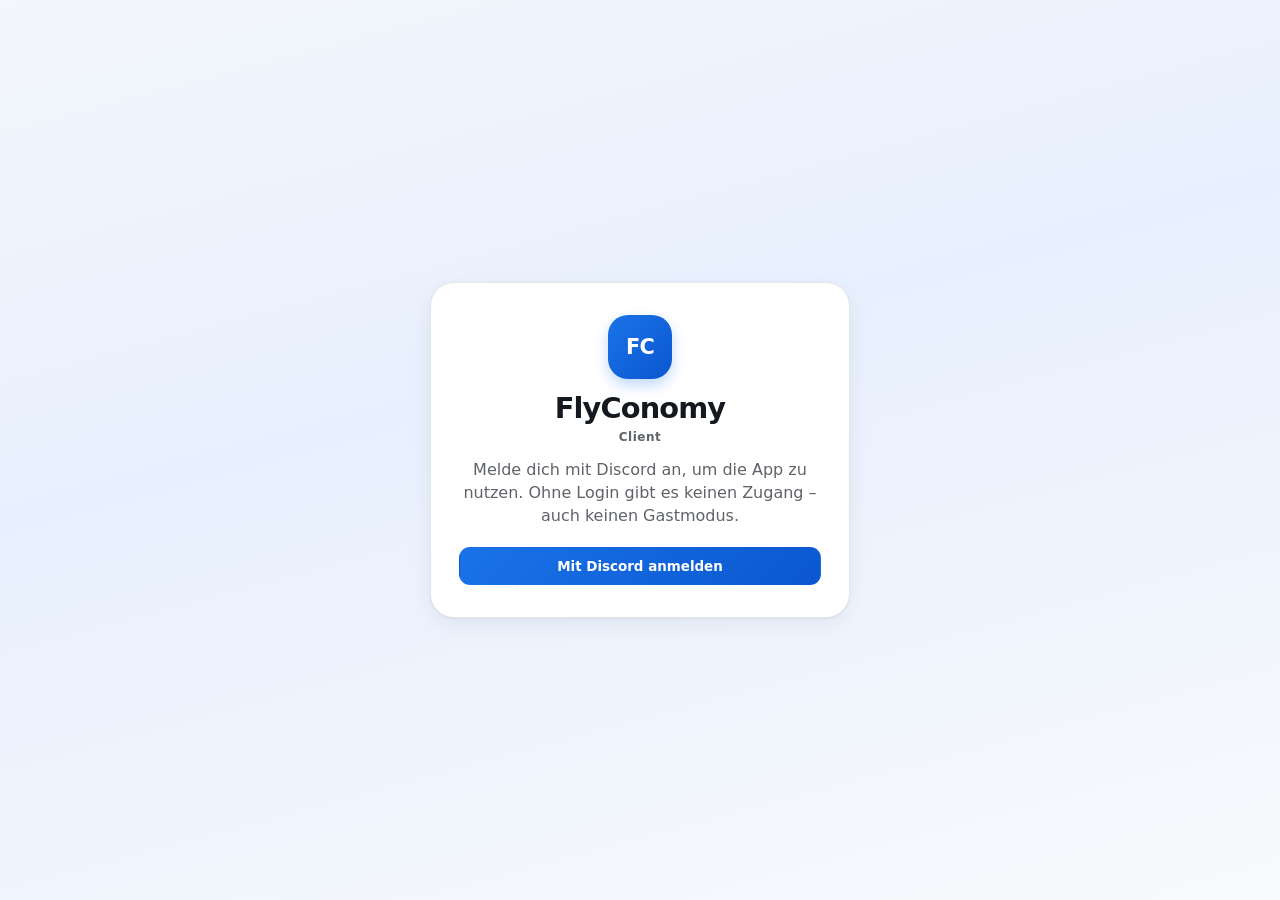
<file: ui/index.html>
<!DOCTYPE html>
<html lang="de">
<head>
  <meta charset="utf-8" />
  <meta name="viewport" content="width=device-width, initial-scale=1" />
  <title>FlyConomy</title>
  <link rel="stylesheet" href="https://cdnjs.cloudflare.com/ajax/libs/font-awesome/6.5.1/css/all.min.css" />
  <link rel="stylesheet" href="app.css" />
</head>
<body>
  <div class="app locked" id="appShell">
    <aside class="rail">
      <button type="button" class="brand" id="btnWebsite" title="FlyConomy Website">
        <span class="brand-mark" aria-hidden="true"><i class="fas fa-globe"></i></span>
      </button>
      <nav id="mainNav">
        <button type="button" class="nav-btn" data-route="dashboard" title="Home">
          <i class="fas fa-home ico" aria-hidden="true"></i><span>Home</span>
        </button>
        <button type="button" class="nav-btn active" data-route="myflight" title="Mein Flug">
          <i class="fas fa-plane ico" aria-hidden="true"></i><span>Flug</span>
        </button>
        <button type="button" class="nav-btn" data-route="groupflights" title="Gruppenflüge">
          <i class="fas fa-people-group ico" aria-hidden="true"></i><span>Gruppe</span>
        </button>
        <button type="button" class="nav-btn" data-route="map" title="Planner">
          <i class="fas fa-map ico" aria-hidden="true"></i><span>Map</span>
        </button>
        <button type="button" class="nav-btn" data-route="aircraft" title="Flotte">
          <i class="fas fa-jet-fighter ico" aria-hidden="true"></i><span>Flotte</span>
        </button>
        <button type="button" class="nav-btn" data-route="airport" title="Airports">
          <i class="fas fa-plane-departure ico" aria-hidden="true"></i><span>Airports</span>
        </button>
        <button type="button" class="nav-btn" data-route="hotels" title="Hotels">
          <i class="fas fa-hotel ico" aria-hidden="true"></i><span>Hotels</span>
        </button>
        <button type="button" class="nav-btn" data-route="fbos" title="FBOs">
          <i class="fas fa-building ico" aria-hidden="true"></i><span>FBOs</span>
        </button>
        <button type="button" class="nav-btn" data-route="goods" title="Güter">
          <i class="fas fa-boxes-stacked ico" aria-hidden="true"></i><span>Güter</span>
        </button>
        <button type="button" class="nav-btn" data-route="banksummary" title="Bank">
          <i class="fas fa-landmark ico" aria-hidden="true"></i><span>Bank</span>
        </button>
        <button type="button" class="nav-btn" data-route="log" title="Log">
          <i class="fas fa-book ico" aria-hidden="true"></i><span>Log</span>
        </button>
        <button type="button" class="nav-btn" data-route="airline" title="Airlines">
          <i class="fas fa-users ico" aria-hidden="true"></i><span>Airline</span>
        </button>
        <button type="button" class="nav-btn" data-route="forum" title="Forum">
          <i class="fas fa-comments ico" aria-hidden="true"></i><span>Forum</span>
        </button>
        <button type="button" class="nav-btn" data-route="downloads" title="Downloads">
          <i class="fas fa-download ico" aria-hidden="true"></i><span>Down</span>
        </button>
      </nav>
      <div class="rail-foot">
        <button type="button" class="nav-btn" id="btnAccount" title="Konto">
          <i class="fas fa-user ico" aria-hidden="true"></i><span id="railUser">Konto</span>
        </button>
      </div>
    </aside>

    <main class="main">
      <!-- My Flight only: same top status bar as other pages, then SimConnect controls -->
      <div id="appTopbar" class="app-topbar hidden">
        <div class="app-topbar-inner">
          <div class="top-left">
            <strong id="topName">—</strong>
            <span id="statFlight" class="fc-pill">Kein Flug</span>
            <span id="statAircraft" class="flight-ac hidden"></span>
          </div>
          <div class="top-right">
            <span>Cash <b id="topCash">$0</b></span>
            <span>Bank <b id="topBank">$0</b></span>
          </div>
        </div>
      </div>

      <div id="myflightOps" class="myflight-ops hidden">
        <div class="ops-row">
          <span id="chipSim" class="fc-pill sim-off">MSFS getrennt</span>
          <p class="ops-hint" id="flightHint">Zuerst MSFS starten, dann verbinden.</p>
          <button type="button" id="btnCancel" class="btn ghost sm" disabled>Abbrechen</button>
          <button type="button" id="btnToggleLog" class="btn ghost sm">Log</button>
        </div>
        <div id="alertBox" class="alert-banner hidden" role="alert"></div>
        <div class="sim-id" id="simIdCard">
          <div>
            <span>Sim-Modell</span>
            <strong id="simTitle">—</strong>
          </div>
          <div>
            <span>Standort</span>
            <strong id="simIcao">—</strong>
          </div>
          <button type="button" id="btnLivery" class="btn ghost sm">Livery anfragen</button>
        </div>
        <div class="flight-deck">
          <button type="button" id="btnConnect" class="deck-btn connect">
            <span class="deck-kicker">Sim</span>
            <strong>MSFS verbinden</strong>
          </button>
          <button type="button" id="btnStart" class="deck-btn start" disabled>
            <span class="deck-kicker">Start</span>
            <strong>Flug starten</strong>
          </button>
        </div>
        <pre id="logBox" class="log collapsed"></pre>
      </div>

      <section id="view-site" class="view active site-view">
        <iframe id="siteFrame" class="site-frame" title="FlyConomy" src="about:blank"></iframe>
      </section>

      <section id="view-account" class="view">
        <header class="page-head">
          <div>
            <h1>Konto</h1>
            <p>Discord-Login speichern / abmelden. Sprache: Zahnrad auf den Website-Seiten.</p>
          </div>
        </header>
        <div class="panel account-card">
          <div class="account-hero">
            <div class="avatar" id="avatar">FC</div>
            <div>
              <h2 id="accountName">—</h2>
              <p id="accountSub">Angemeldet</p>
            </div>
          </div>
          <div class="account-actions">
            <button type="button" id="btnOpenSettingsHint" class="btn ghost">Zu Mein Flug</button>
            <button type="button" id="btnLogout" class="btn ghost">Abmelden</button>
          </div>
        </div>
      </section>
    </main>
  </div>

  <div id="loginGate" class="login-gate">
    <div class="login-card">
      <div class="brand-mark lg">FC</div>
      <h1>FlyConomy</h1>
      <p class="login-ver" id="loginVer">Client</p>
      <p>Melde dich mit Discord an, um die App zu nutzen. Ohne Login gibt es keinen Zugang – auch keinen Gastmodus.</p>
      <button type="button" id="btnGateLogin" class="btn primary">Mit Discord anmelden</button>
    </div>
  </div>

  <script src="app.js"></script>
</body>
</html>
</file>
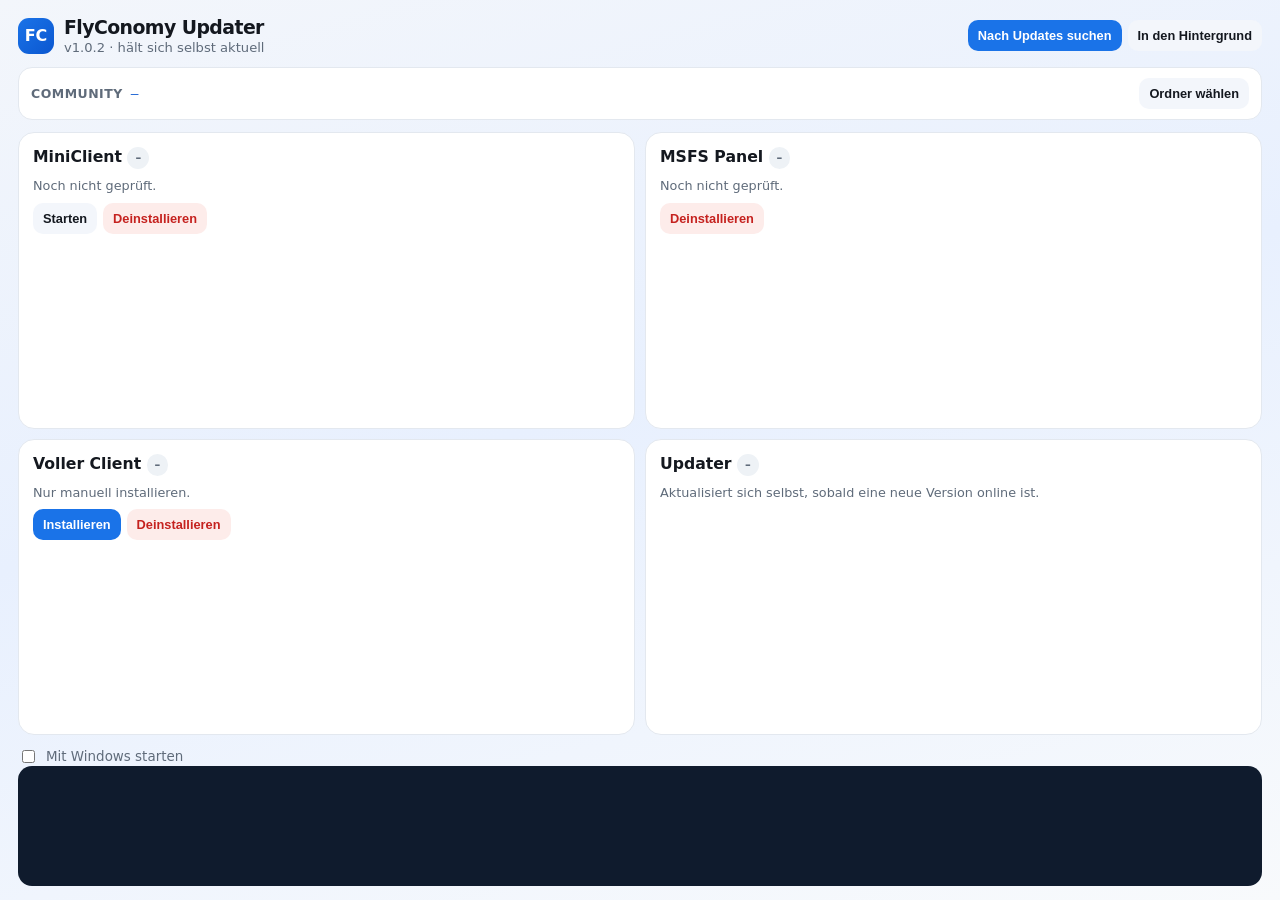
<file: ui/updater.html>
<!DOCTYPE html>
<html lang="de">
<head>
  <meta charset="utf-8" />
  <meta name="viewport" content="width=device-width, initial-scale=1" />
  <title>FlyConomy Updater</title>
  <style>
    :root {
      --ink: #14181f;
      --muted: #5f6b7a;
      --blue: #1a73e8;
      --blue-soft: #e8f0fe;
      --green: #1e8e3e;
      --warn: #b45309;
      --danger: #c5221f;
      --line: #e3e8ef;
      --card: #fff;
      --bg: linear-gradient(165deg, #f3f6fb 0%, #e8f0fe 46%, #f8fafc 100%);
    }
    * { box-sizing: border-box; }
    html, body { height: 100%; margin: 0; }
    body {
      font-family: "Segoe UI", system-ui, sans-serif;
      color: var(--ink);
      background: var(--bg);
    }
    .wrap {
      height: 100%;
      display: grid;
      grid-template-rows: auto auto 1fr auto;
      gap: 12px;
      padding: 16px 18px 14px;
    }
    header {
      display: flex;
      align-items: center;
      justify-content: space-between;
      gap: 12px;
    }
    .brand { display: flex; align-items: center; gap: 10px; }
    .mark {
      width: 36px; height: 36px; border-radius: 11px;
      display: grid; place-items: center; color: #fff; font-weight: 800;
      background: linear-gradient(135deg, #1a73e8, #0b57d0);
    }
    h1 { margin: 0; font-size: 1.18rem; letter-spacing: -0.03em; }
    .sub { margin: 2px 0 0; color: var(--muted); font-size: 0.82rem; }
    .path {
      display: flex; align-items: center; gap: 8px; flex-wrap: wrap;
      padding: 10px 12px; border-radius: 14px; background: var(--card);
      border: 1px solid var(--line);
    }
    .path b { font-size: 0.78rem; color: var(--muted); text-transform: uppercase; letter-spacing: .04em; }
    .path code { flex: 1; min-width: 180px; font-size: 0.8rem; color: #0b57d0; word-break: break-all; }
    .cards { display: grid; grid-template-columns: 1fr 1fr; gap: 10px; min-height: 0; }
    .card {
      background: var(--card); border: 1px solid var(--line); border-radius: 16px;
      padding: 14px; display: grid; gap: 8px; align-content: start;
    }
    .card h2 { margin: 0; font-size: 0.98rem; }
    .meta { color: var(--muted); font-size: 0.8rem; line-height: 1.4; }
    .pill {
      display: inline-flex; align-items: center; height: 22px; padding: 0 8px;
      border-radius: 999px; font-size: 0.72rem; font-weight: 800;
      background: #eef2f6; color: var(--muted);
    }
    .pill.ok { background: #e6f4ea; color: var(--green); }
    .pill.warn { background: #fff3e0; color: var(--warn); }
    .pill.off { background: #fdecea; color: var(--danger); }
    .actions { display: flex; flex-wrap: wrap; gap: 6px; }
    button {
      border: 0; border-radius: 10px; padding: 8px 10px; cursor: pointer;
      font-weight: 700; font-size: 0.8rem;
    }
    button:disabled { opacity: .55; cursor: default; }
    .primary { background: var(--blue); color: #fff; }
    .ghost { background: #f3f6fb; color: var(--ink); }
    .danger { background: #fdecea; color: var(--danger); }
    .foot {
      display: flex; align-items: center; justify-content: space-between; gap: 10px; flex-wrap: wrap;
    }
    .log {
      height: 120px; overflow: auto; padding: 10px 12px; border-radius: 14px;
      background: #0f1b2d; color: #d7e3f4; font: 12px/1.45 Consolas, monospace;
    }
    .busy { color: var(--blue); font-weight: 700; font-size: 0.84rem; }
    label.check { display: flex; align-items: center; gap: 8px; font-size: 0.84rem; color: var(--muted); }
  </style>
</head>
<body>
  <div class="wrap">
    <header>
      <div class="brand">
        <div class="mark">FC</div>
        <div>
          <h1>FlyConomy Updater</h1>
          <p class="sub" id="verLine">v1.0.2 · hält sich selbst aktuell</p>
        </div>
      </div>
      <div class="actions">
        <button class="primary" id="btnCheck">Nach Updates suchen</button>
        <button class="ghost" id="btnHide">In den Hintergrund</button>
      </div>
    </header>

    <div class="path">
      <b>Community</b>
      <code id="community">–</code>
      <button class="ghost" id="btnFolder">Ordner wählen</button>
    </div>

    <section class="cards">
      <article class="card">
        <h2>MiniClient <span class="pill" id="miniPill">–</span></h2>
        <div class="meta" id="miniMeta">Noch nicht geprüft.</div>
        <div class="actions">
          <button class="ghost" id="btnMiniStart">Starten</button>
          <button class="danger" id="btnMiniUn">Deinstallieren</button>
        </div>
      </article>
      <article class="card">
        <h2>MSFS Panel <span class="pill" id="panelPill">–</span></h2>
        <div class="meta" id="panelMeta">Noch nicht geprüft.</div>
        <div class="actions">
          <button class="danger" id="btnPanelUn">Deinstallieren</button>
        </div>
      </article>
      <article class="card">
        <h2>Voller Client <span class="pill" id="fullPill">–</span></h2>
        <div class="meta" id="fullMeta">Nur manuell installieren.</div>
        <div class="actions">
          <button class="primary" id="btnFullIn">Installieren</button>
          <button class="danger" id="btnFullUn">Deinstallieren</button>
        </div>
      </article>
      <article class="card">
        <h2>Updater <span class="pill" id="selfPill">–</span></h2>
        <div class="meta" id="selfMeta">Aktualisiert sich selbst, sobald eine neue Version online ist.</div>
      </article>
    </section>

    <div>
      <div class="foot">
        <label class="check"><input type="checkbox" id="autostart" /> Mit Windows starten</label>
        <span class="busy" id="busy"></span>
      </div>
      <div class="log" id="log"></div>
    </div>
  </div>
  <script>
    const api = () => window.pywebview.api
    let busy = false

    function pill(el, text, kind) {
      el.textContent = text
      el.className = 'pill ' + (kind || '')
    }
    function setBusy(on, label) {
      busy = on
      document.getElementById('busy').textContent = on ? (label || 'Arbeitet…') : ''
      document.querySelectorAll('button').forEach((b) => {
        if (b.id === 'btnHide') return
        b.disabled = on
      })
    }
    function render(s) {
      if (!s) return
      document.getElementById('community').textContent = s.community || 'nicht gefunden'
      document.getElementById('autostart').checked = !!s.autostart
      const mini = s.mini || {}
      const panel = s.panel || {}
      const full = s.full || {}
      const self = s.self || {}
      document.getElementById('verLine').textContent = self.outdated
        ? `v${s.updater} · Update ${self.latest} wird automatisch installiert`
        : `v${s.updater} · hält sich selbst aktuell`
      document.getElementById('selfMeta').textContent = self.outdated
        ? `Installiert ${self.version || s.updater} · neu ${self.latest} – Selbstupdate läuft`
        : `Installiert ${self.version || s.updater} · aktuell. Neue Versionen kommen automatisch.`
      document.getElementById('miniMeta').textContent = mini.installed
        ? `Installiert ${mini.version || '–'} · aktuell ${mini.latest || '–'}${mini.running ? ' · läuft' : ''}${s.waitFlight ? ' · Update wartet auf Flugende' : ''}`
        : `Nicht installiert · aktuell ${mini.latest || '–'} (wird automatisch eingerichtet)`
      document.getElementById('panelMeta').textContent = panel.installed
        ? `Installiert ${panel.version || '–'} · aktuell ${panel.latest || '–'}`
        : `Nicht installiert · aktuell ${panel.latest || '–'} (wird automatisch eingerichtet)`
      document.getElementById('fullMeta').textContent = full.retired
        ? (full.installed
          ? `Installiert ${full.version || '–'} · wird nicht mehr angeboten. Läuft weiter – bitte auf den MiniClient wechseln.`
          : 'Wird nicht mehr angeboten – bitte den MiniClient nutzen.')
        : full.installed
          ? `Installiert ${full.version || '–'} · aktuell ${full.latest || '–'}`
          : `Nicht installiert · aktuell ${full.latest || '–'} · nur per Button`
      document.getElementById('btnFullIn').style.display = full.retired ? 'none' : ''
      document.getElementById('btnFullUn').style.display = full.retired && !full.installed ? 'none' : ''
      pill(document.getElementById('miniPill'), mini.installed ? (s.waitFlight && mini.outdated ? 'Wartet' : (mini.outdated ? 'Update' : 'OK')) : 'Auto', mini.installed ? (s.waitFlight && mini.outdated ? 'warn' : (mini.outdated ? 'warn' : 'ok')) : 'warn')
      pill(document.getElementById('panelPill'), panel.installed ? (panel.outdated ? 'Update' : 'OK') : 'Auto', panel.installed ? (panel.outdated ? 'warn' : 'ok') : 'warn')
      pill(document.getElementById('fullPill'), full.retired ? 'Eingestellt' : (full.installed ? (full.outdated ? 'Update' : 'OK') : 'Manuell'), full.retired ? 'off' : (full.installed ? (full.outdated ? 'warn' : 'ok') : 'off'))
      pill(document.getElementById('selfPill'), self.outdated ? 'Update' : 'Auto', self.outdated ? 'warn' : 'ok')
      document.getElementById('log').textContent = (s.logs || []).join('\n')
      document.getElementById('log').scrollTop = 9999
      setBusy(!!s.busy, s.busyLabel)
      if (s.waitFlight && !s.busy) {
        document.getElementById('busy').textContent = s.waitFlightMsg || 'Update wartet auf Flugende'
      }
    }
    async function call(name, arg) {
      try {
        setBusy(true)
        const r = arg === undefined ? await api()[name]() : await api()[name](arg)
        render(r.state || (await api().get_state()))
        if (r && r.ok === false && r.error) alert(r.error)
      } catch (e) {
        alert(String(e))
      }
    }
    async function refresh() {
      try { render(await api().get_state()) } catch (e) {}
    }
    window.addEventListener('pywebviewready', () => {
      refresh()
      setInterval(refresh, 1200)
    })
    document.getElementById('btnCheck').onclick = () => call('check_now')
    document.getElementById('btnHide').onclick = () => api().hide()
    document.getElementById('btnFolder').onclick = () => call('pick_community')
    document.getElementById('btnMiniStart').onclick = () => call('start_mini')
    document.getElementById('btnMiniUn').onclick = () => { if (confirm('MiniClient deinstallieren?')) call('uninstall', 'mini') }
    document.getElementById('btnPanelUn').onclick = () => { if (confirm('Panel aus dem Community-Ordner entfernen?')) call('uninstall', 'panel') }
    document.getElementById('btnFullIn').onclick = () => call('install_full')
    document.getElementById('btnFullUn').onclick = () => { if (confirm('Vollen Client deinstallieren?')) call('uninstall', 'full') }
    document.getElementById('autostart').onchange = (e) => call('set_autostart', e.target.checked)
  </script>
</body>
</html>
</file>
<file: ui/app.css>
:root {
  --ink: #14181f;
  --muted: #5f6368;
  --accent: #1a73e8;
  --accent-soft: #e8f0fe;
  --green: #1e8e3e;
  --orange: #f57c00;
  --violet: #5b6ee1;
  --danger: #d93025;
  --border: #e3e6ea;
  --surface: #ffffff;
  --bg: linear-gradient(165deg, #f3f6fb 0%, #e8f0fe 42%, #f8fafc 100%);
  --shadow: 0 1px 2px rgba(20, 24, 31, 0.05), 0 8px 24px rgba(20, 24, 31, 0.06);
  --radius: 16px;
  --rail-w: 64px;
  font-family: "Segoe UI", system-ui, sans-serif;
  color: var(--ink);
}
* { box-sizing: border-box; }
html, body { height: 100%; margin: 0; }
body {
  background: var(--bg);
  overflow: hidden;
  -webkit-font-smoothing: antialiased;
}
.hidden { display: none !important; }

.app {
  display: grid;
  grid-template-columns: var(--rail-w) minmax(0, 1fr);
  height: 100%;
  min-height: 0;
}

/* —— Compact rail: fits without scrolling —— */
.rail {
  display: flex;
  flex-direction: column;
  gap: 4px;
  padding: 10px 6px;
  background: rgba(255,255,255,0.96);
  border-right: 1px solid var(--border);
  z-index: 2;
  min-height: 0;
  height: 100%;
  overflow: hidden;
}
.brand {
  display: grid;
  place-items: center;
  margin-bottom: 6px;
  flex: 0 0 auto;
  border: 0;
  padding: 0;
  background: transparent;
  cursor: pointer;
  width: 100%;
}
.brand:hover .brand-mark {
  filter: brightness(1.08);
}
.brand-mark {
  width: 34px;
  height: 34px;
  border-radius: 10px;
  display: grid;
  place-items: center;
  font-weight: 800;
  font-size: 0.78rem;
  color: #fff;
  letter-spacing: -0.04em;
  background: linear-gradient(135deg, #1a73e8, #0b57d0);
  box-shadow: 0 6px 14px rgba(26, 115, 232, 0.28);
}
.brand-mark.lg {
  width: 64px;
  height: 64px;
  border-radius: 20px;
  font-size: 1.3rem;
  margin: 0 auto 12px;
}

.rail nav {
  display: flex;
  flex-direction: column;
  justify-content: flex-start;
  align-items: stretch;
  gap: 6px;
  flex: 1 1 auto;
  min-height: 0;
  overflow-y: auto;
  overflow-x: hidden;
  scrollbar-width: none;
}
.rail nav::-webkit-scrollbar { display: none; }
.rail-foot {
  flex: 0 0 auto;
  margin-top: 6px;
  padding-top: 6px;
  border-top: 1px solid var(--border);
}

.nav-btn {
  border: 0;
  background: transparent;
  border-radius: 10px;
  padding: 7px 2px 6px;
  color: var(--muted);
  cursor: pointer;
  display: grid;
  justify-items: center;
  gap: 3px;
  font: inherit;
  font-size: 0.55rem;
  font-weight: 700;
  letter-spacing: 0.01em;
  transition: 0.12s ease;
  width: 100%;
  flex: 0 0 auto;
  line-height: 1.1;
}
.nav-btn .ico {
  font-size: 0.95rem;
  line-height: 1;
  width: 1.15em;
  text-align: center;
}
.nav-btn:hover { background: var(--accent-soft); color: var(--accent); }
.nav-btn.active {
  background: var(--ink);
  color: #fff;
  box-shadow: 0 4px 12px rgba(20, 24, 31, 0.16);
}

.main {
  min-width: 0;
  min-height: 0;
  height: 100%;
  position: relative;
  overflow: hidden;
  display: flex;
  flex-direction: column;
}
.view { display: none; height: 100%; overflow: auto; padding: 22px 24px 28px; }
.view.active { display: block; }
#view-site.active {
  display: block;
  flex: 1 1 auto;
  min-height: 0;
  padding: 0;
  overflow: hidden;
}
.site-frame {
  width: 100%;
  height: 100%;
  border: 0;
  background: #fff;
  display: block;
}

/* My Flight: website-style top bar, then Sim controls, then site content */
.app-topbar {
  flex: 0 0 auto;
  border-bottom: 1px solid var(--border);
  background: rgba(255, 255, 255, 0.96);
}
.app-topbar.hidden { display: none !important; }
.app-topbar-inner {
  display: flex;
  justify-content: space-between;
  align-items: center;
  gap: 10px;
  flex-wrap: wrap;
  padding: 8px 14px;
  font-size: 12.5px;
  color: var(--muted);
}
.app-topbar .top-left,
.app-topbar .top-right {
  display: flex;
  align-items: center;
  gap: 10px;
  flex-wrap: wrap;
  min-width: 0;
}
.app-topbar .top-left strong {
  color: var(--ink);
  font-size: 13px;
}
.app-topbar .top-right b {
  color: var(--ink);
  font-weight: 700;
}
.fc-pill.flying {
  background: #e6f4ea;
  color: #137333;
}
.flight-ac {
  font-weight: 700;
  color: var(--ink);
  font-size: 12.5px;
  white-space: nowrap;
  overflow: hidden;
  text-overflow: ellipsis;
  max-width: 280px;
}

.myflight-ops {
  flex: 0 0 auto;
  padding: 8px 12px 10px;
  border-bottom: 1px solid var(--border);
  background: rgba(255, 255, 255, 0.96);
}
.myflight-ops.hidden { display: none !important; }
.ops-row {
  display: flex;
  align-items: center;
  gap: 8px;
  flex-wrap: wrap;
  margin-bottom: 8px;
}
.ops-hint {
  margin: 0;
  flex: 1 1 160px;
  min-width: 0;
  color: var(--muted);
  font-size: 0.78rem;
}
.alert-banner {
  white-space: pre-wrap;
  background: #fce8e6;
  color: #c5221f;
  border: 1px solid #f5c6c2;
  border-radius: 10px;
  padding: 10px 12px;
  font-size: 0.86rem;
  font-weight: 650;
  line-height: 1.4;
  margin: 0 0 8px;
}
.sim-id {
  display: grid;
  grid-template-columns: 1fr 1fr auto;
  gap: 8px;
  align-items: center;
  background: #f4f7fb;
  border: 1px solid var(--border);
  border-radius: 10px;
  padding: 8px 10px;
  margin-bottom: 8px;
}
.sim-id span {
  display: block;
  font-size: 10px;
  font-weight: 700;
  letter-spacing: 0.04em;
  text-transform: uppercase;
  color: var(--muted);
}
.sim-id strong {
  font-size: 13px;
  color: var(--ink);
  word-break: break-word;
}
  font-weight: 600;
  line-height: 1.3;
}
.fc-pill {
  background: #eef1f5;
  border-radius: 999px;
  padding: 4px 10px;
  font-size: 12px;
  font-weight: 600;
  color: var(--muted);
  white-space: nowrap;
}
.fc-pill.sim-on {
  background: #e8f0fe;
  color: var(--accent);
}
.fc-pill.sim-off {
  background: #fff8e1;
  color: #8a5a00;
}

.flight-deck {
  display: grid;
  grid-template-columns: 1fr 1.4fr;
  gap: 8px;
  align-items: stretch;
}
.deck-btn {
  border: 0;
  border-radius: 14px;
  padding: 10px 12px;
  text-align: left;
  cursor: pointer;
  font: inherit;
  display: grid;
  gap: 2px;
  transition: transform 0.12s ease, filter 0.12s ease, box-shadow 0.12s ease;
  min-width: 0;
}
.deck-btn:disabled {
  opacity: 0.42;
  cursor: not-allowed;
  filter: grayscale(0.15);
}
.deck-btn:not(:disabled):hover {
  transform: translateY(-1px);
  filter: brightness(1.04);
}
.deck-kicker {
  font-size: 0.62rem;
  font-weight: 800;
  text-transform: uppercase;
  letter-spacing: 0.08em;
  opacity: 0.8;
}
.deck-btn strong {
  font-size: 0.92rem;
  font-weight: 800;
  letter-spacing: -0.02em;
  white-space: nowrap;
  overflow: hidden;
  text-overflow: ellipsis;
}
.deck-btn.connect {
  background: #fff;
  border: 1px solid var(--border);
  color: var(--ink);
  box-shadow: var(--shadow);
}
.deck-btn.start {
  background: linear-gradient(135deg, #1a73e8, #0b57d0);
  color: #fff;
  box-shadow: 0 10px 22px rgba(26, 115, 232, 0.32);
}
.deck-btn.end {
  background: linear-gradient(135deg, #d93025, #b3261e);
  color: #fff;
  box-shadow: 0 10px 22px rgba(217, 48, 37, 0.28);
}
.deck-btn.needs:not(:disabled) {
  outline: 2px solid rgba(26, 115, 232, 0.35);
  outline-offset: 1px;
}
.deck-btn.start.needs:not(:disabled) {
  outline-color: rgba(255, 255, 255, 0.55);
  animation: deck-pulse 1.8s ease-in-out infinite;
}
@keyframes deck-pulse {
  0%, 100% { box-shadow: 0 10px 22px rgba(26, 115, 232, 0.32); }
  50% { box-shadow: 0 12px 28px rgba(26, 115, 232, 0.5); }
}

.btn {
  display: inline-flex;
  align-items: center;
  justify-content: center;
  gap: 6px;
  height: 38px;
  padding: 0 14px;
  border-radius: 11px;
  border: 1px solid transparent;
  font: inherit;
  font-size: 0.84rem;
  font-weight: 700;
  cursor: pointer;
  transition: 0.15s ease;
}
.btn.sm {
  height: 30px;
  padding: 0 10px;
  font-size: 0.75rem;
  border-radius: 9px;
}
.btn:disabled { opacity: 0.45; cursor: not-allowed; }
.btn.primary {
  background: linear-gradient(135deg, #1a73e8, #0b57d0);
  color: #fff;
}
.btn.ghost {
  background: #fff;
  border-color: var(--border);
  color: #475569;
}
.btn.ghost:hover:not(:disabled) {
  border-color: #c9daf0;
  background: var(--accent-soft);
  color: var(--accent);
}

.log {
  margin: 8px 0 0;
  min-height: 90px;
  max-height: 130px;
  overflow: auto;
  padding: 10px 12px;
  border-radius: 12px;
  background: #0f141c;
  color: #d7e3f4;
  font: 12px/1.45 Consolas, monospace;
  white-space: pre-wrap;
}
.log.collapsed { display: none; }
.log.open { display: block; }

.page-head {
  display: flex;
  flex-wrap: wrap;
  align-items: flex-start;
  justify-content: space-between;
  gap: 12px;
  margin-bottom: 18px;
}
.page-head h1 {
  margin: 0;
  font-size: 1.7rem;
  letter-spacing: -0.03em;
  font-weight: 800;
}
.page-head p { margin: 6px 0 0; color: var(--muted); font-size: 0.94rem; }

.panel {
  background: var(--surface);
  border: 1px solid var(--border);
  border-radius: var(--radius);
  box-shadow: var(--shadow);
  padding: 16px;
  margin-bottom: 14px;
}
.account-card { max-width: 560px; }
.account-hero { display: flex; align-items: center; gap: 14px; margin-bottom: 16px; }
.avatar {
  width: 56px;
  height: 56px;
  border-radius: 18px;
  display: grid;
  place-items: center;
  background: linear-gradient(135deg, #1a73e8, #0b57d0);
  color: #fff;
  font-weight: 800;
}
.account-hero p { margin: 4px 0 0; color: var(--muted); font-size: 0.9rem; }
.account-card h2 { margin: 0; font-size: 1rem; font-weight: 800; }
.account-actions { display: flex; flex-wrap: wrap; gap: 8px; }

.app.locked { display: none !important; }
.login-gate {
  position: fixed;
  inset: 0;
  z-index: 50;
  display: grid;
  place-items: center;
  background: var(--bg);
}
.login-gate.hidden { display: none !important; }
.login-card {
  width: min(420px, calc(100% - 32px));
  background: #fff;
  border: 1px solid var(--border);
  border-radius: 24px;
  box-shadow: var(--shadow);
  padding: 32px 28px;
  text-align: center;
}
.login-card h1 { margin: 0 0 8px; font-size: 1.8rem; letter-spacing: -0.03em; }
.login-card .login-ver {
  margin: -4px 0 12px;
  font-size: 12px;
  font-weight: 700;
  color: var(--muted);
  letter-spacing: 0.04em;
}
.login-card p { margin: 0 0 20px; color: var(--muted); line-height: 1.45; }
.login-card .btn { width: 100%; }

@media (max-width: 980px) {
  .flight-deck {
    grid-template-columns: 1fr;
  }
}
@media (max-width: 720px) {
  :root { --rail-w: 52px; }
  .nav-btn span { display: none; }
  .nav-btn { padding: 7px 2px; }
  .nav-btn .ico { font-size: 1rem; }
}
@media (max-height: 720px) {
  .ops-hint { display: none; }
  .deck-btn { padding: 8px 10px; }
}
</file>
